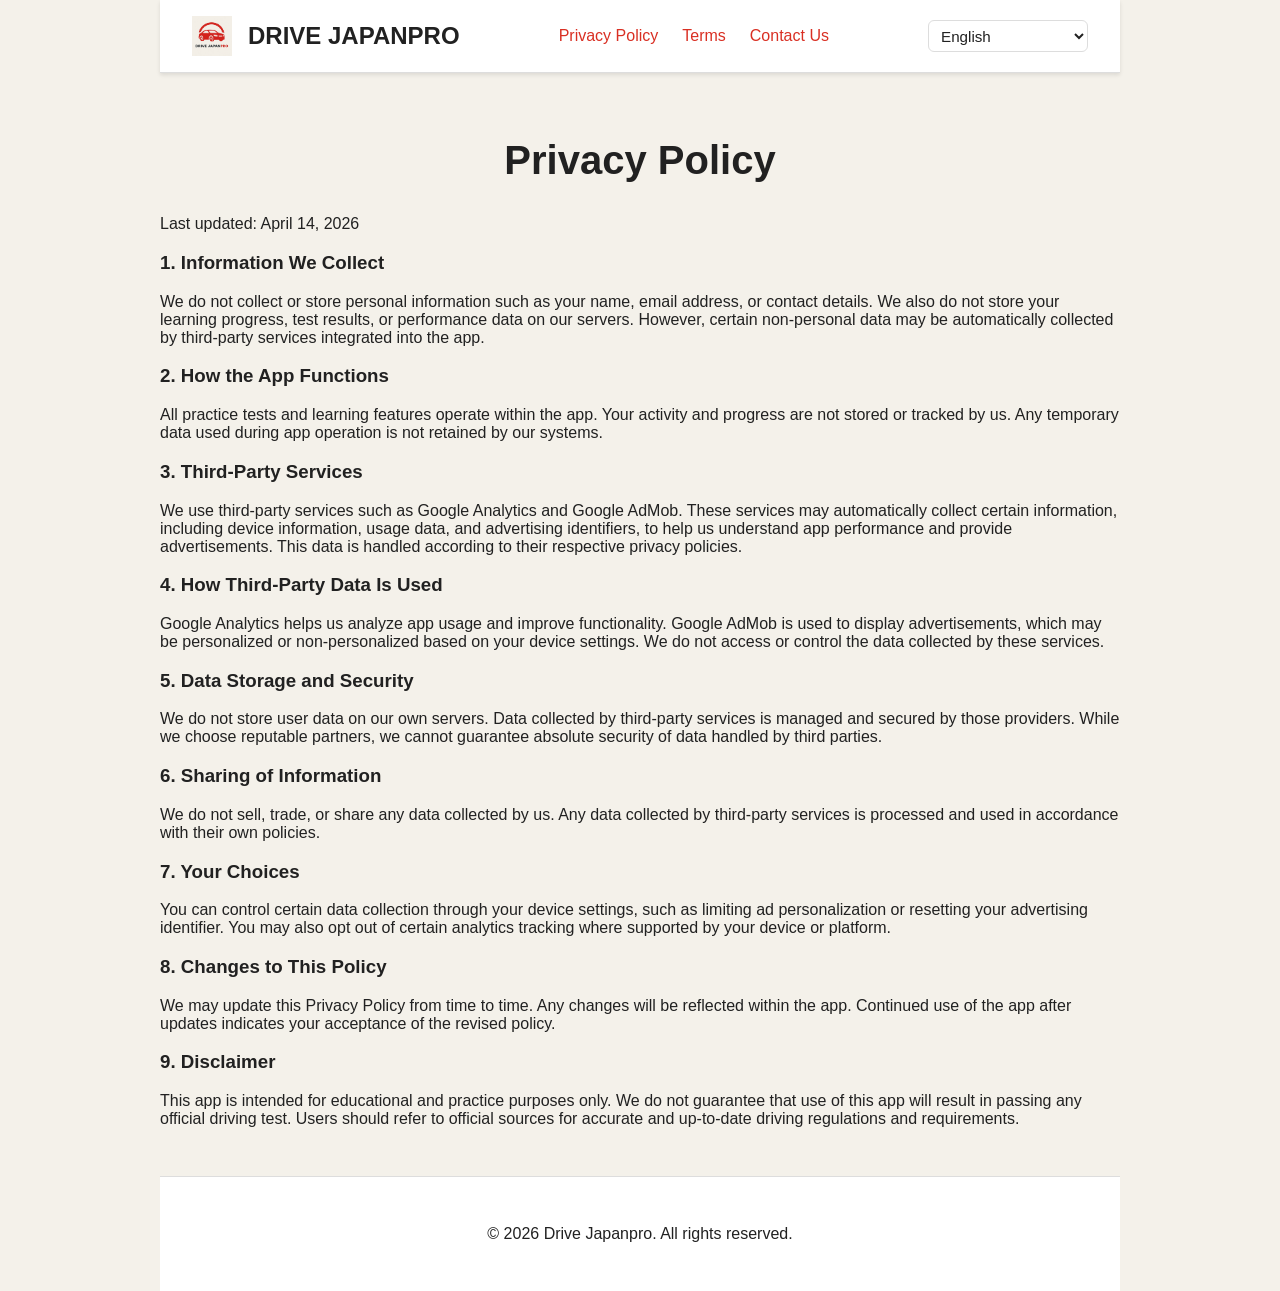
<file: privacy.html>
<!DOCTYPE html>
<html lang="en">
<head>
    <meta charset="UTF-8">
    <meta name="viewport" content="width=device-width, initial-scale=1.0">
    <title>Privacy Policy - DRIVE JAPANPRO</title>
    <link rel="stylesheet" href="style.css">
</head>
<body data-title-key="docTitlePrivacy">
    <div class="container">
        <header>
            <nav>
                <div class="logo">
                    <img src="../logo.png" alt="DRIVE JAPANPRO Logo">
                    <h1><a href="index.html">DRIVE JAPANPRO</a></h1>
                </div>
                <ul class="desktop-nav">
                    <li><a href="privacy.html" data-i18n="navPrivacy">Privacy Policy</a></li>
                    <li><a href="terms.html" data-i18n="navTerms">Terms</a></li>
                    <li><a href="contact.html" data-i18n="navContact">Contact Us</a></li>
                </ul>
                <select id="djp-lang-switcher" class="lang-switcher" aria-label="Language">
                    <option value="en">English</option>
                    <option value="ja">日本語</option>
                    <option value="ne">नेपाली</option>
                    <option value="hi">हिन्दी</option>
                    <option value="si">සිංහල</option>
                    <option value="ur">اردو</option>
                    <option value="vi">Tiếng Việt</option>
                    <option value="km">ខ្មែរ</option>
                    <option value="my">မြန်မာ</option>
                    <option value="id">Bahasa Indonesia</option>
                    <option value="es">Español</option>
                    <option value="pt">Português</option>
                    <option value="tl">Filipino</option>
                    <option value="fa">فارسی</option>
                </select>
            </nav>
        </header>
        <ul class="mobile-nav">
            <li><a href="privacy.html" data-i18n="navPrivacyM">Privacy policy</a></li>
            <li><a href="terms.html" data-i18n="navTerms">Terms</a></li>
            <li><a href="contact.html" data-i18n="navContactM">Contact us</a></li>
        </ul>

        <main>
            <section>
                <div id="privacy-content">
                    <h2>Privacy Policy</h2>
                    <p>Last updated: April 14, 2026</p>
                    <h3>1. Information We Collect</h3>
                    <p>We do not collect or store personal information such as your name, email address, or contact details. We also do not store your learning progress, test results, or performance data on our servers. However, certain non-personal data may be automatically collected by third-party services integrated into the app.</p>
                    <h3>2. How the App Functions</h3>
                    <p>All practice tests and learning features operate within the app. Your activity and progress are not stored or tracked by us. Any temporary data used during app operation is not retained by our systems.</p>
                    <h3>3. Third-Party Services</h3>
                    <p>We use third-party services such as Google Analytics and Google AdMob. These services may automatically collect certain information, including device information, usage data, and advertising identifiers, to help us understand app performance and provide advertisements. This data is handled according to their respective privacy policies.</p>
                    <h3>4. How Third-Party Data Is Used</h3>
                    <p>Google Analytics helps us analyze app usage and improve functionality. Google AdMob is used to display advertisements, which may be personalized or non-personalized based on your device settings. We do not access or control the data collected by these services.</p>
                    <h3>5. Data Storage and Security</h3>
                    <p>We do not store user data on our own servers. Data collected by third-party services is managed and secured by those providers. While we choose reputable partners, we cannot guarantee absolute security of data handled by third parties.</p>
                    <h3>6. Sharing of Information</h3>
                    <p>We do not sell, trade, or share any data collected by us. Any data collected by third-party services is processed and used in accordance with their own policies.</p>
                    <h3>7. Your Choices</h3>
                    <p>You can control certain data collection through your device settings, such as limiting ad personalization or resetting your advertising identifier. You may also opt out of certain analytics tracking where supported by your device or platform.</p>
                    <h3>8. Changes to This Policy</h3>
                    <p>We may update this Privacy Policy from time to time. Any changes will be reflected within the app. Continued use of the app after updates indicates your acceptance of the revised policy.</p>
                    <h3>9. Disclaimer</h3>
                    <p>This app is intended for educational and practice purposes only. We do not guarantee that use of this app will result in passing any official driving test. Users should refer to official sources for accurate and up-to-date driving regulations and requirements.</p>
                </div>
            </section>
        </main>

        <footer>
            <p data-i18n="footerRights">&copy; 2026 Drive Japanpro. All rights reserved.</p>
        </footer>
    </div>

    <script src="legal.js"></script>
    <script src="i18n.js"></script>
</body>
</html>
</file>
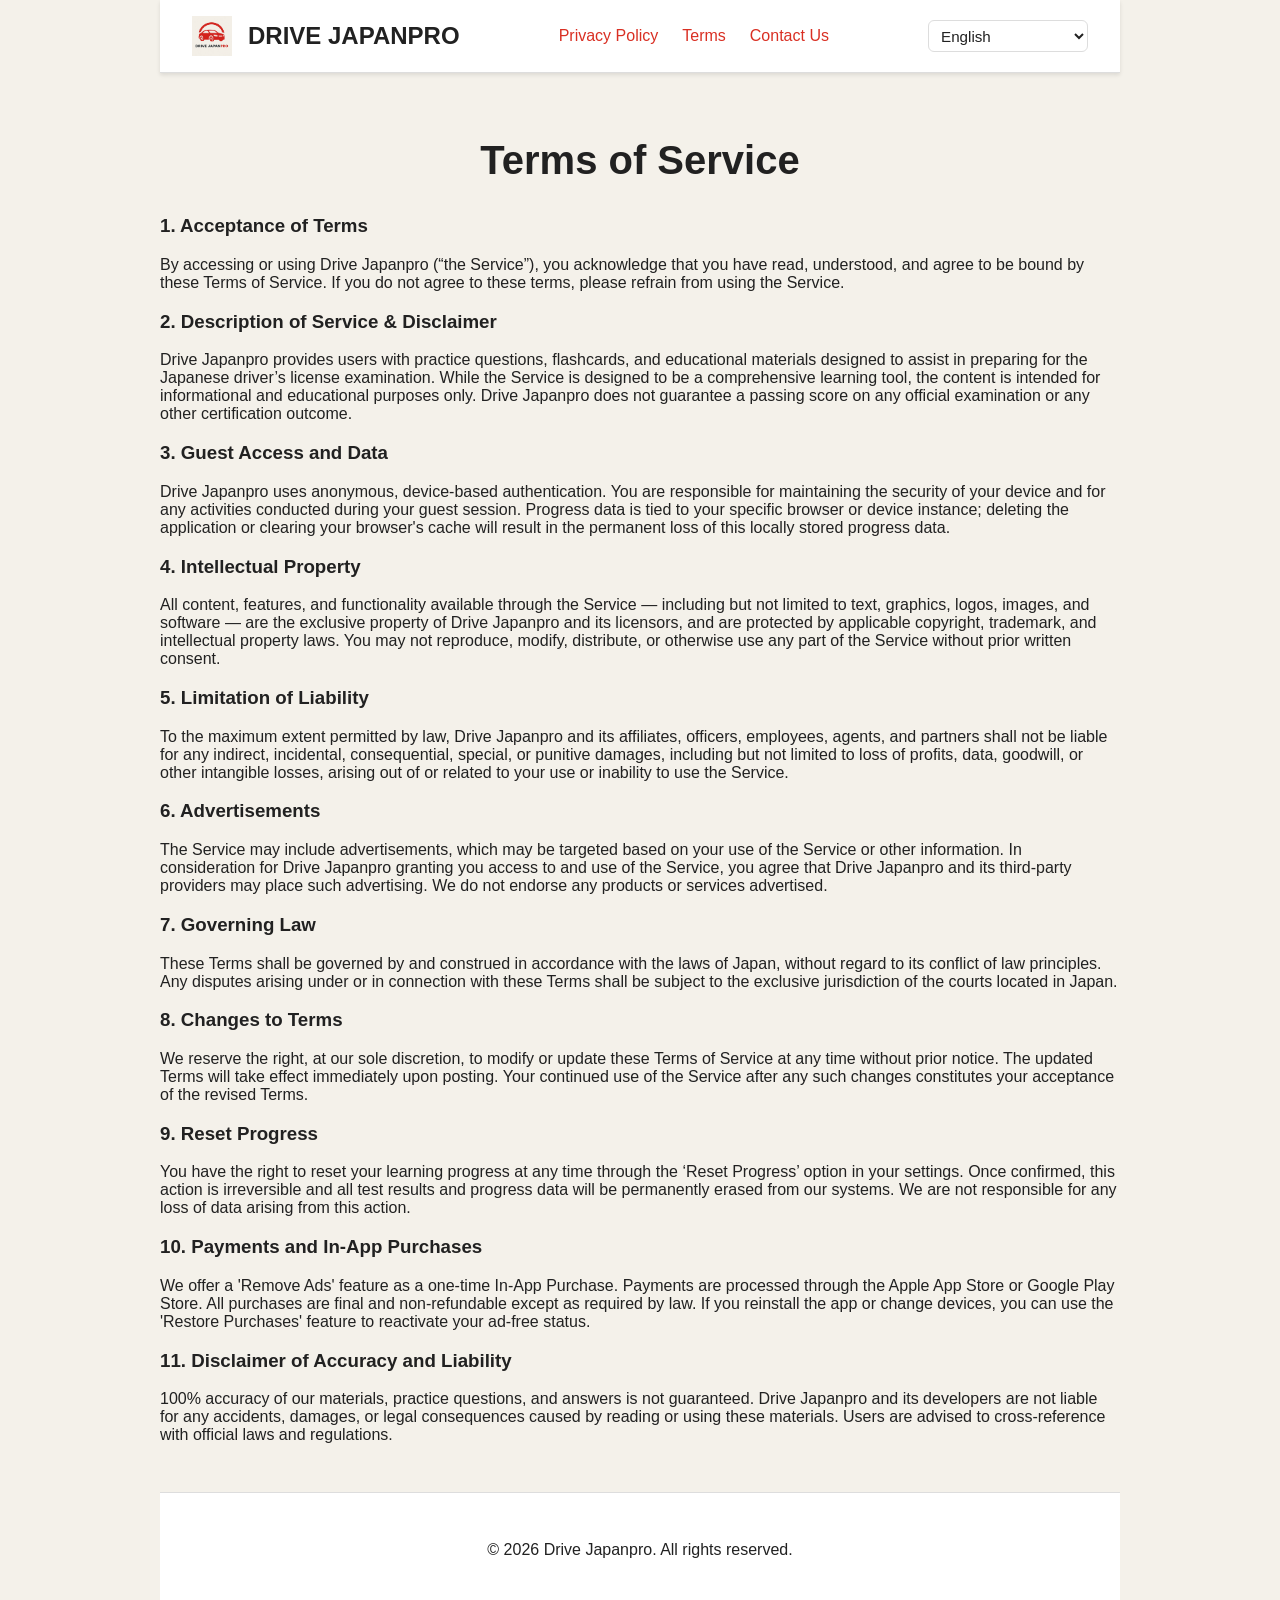
<file: terms.html>
<!DOCTYPE html>
<html lang="en">
<head>
    <meta charset="UTF-8">
    <meta name="viewport" content="width=device-width, initial-scale=1.0">
    <title>Terms of Service - DRIVE JAPANPRO</title>
    <link rel="stylesheet" href="style.css">
</head>
<body data-title-key="docTitleTerms">
    <div class="container">
        <header>
            <nav>
                <div class="logo">
                    <img src="../logo.png" alt="DRIVE JAPANPRO Logo">
                    <h1><a href="index.html">DRIVE JAPANPRO</a></h1>
                </div>
                <ul class="desktop-nav">
                    <li><a href="privacy.html" data-i18n="navPrivacy">Privacy Policy</a></li>
                    <li><a href="terms.html" data-i18n="navTerms">Terms</a></li>
                    <li><a href="contact.html" data-i18n="navContact">Contact Us</a></li>
                </ul>
                <select id="djp-lang-switcher" class="lang-switcher" aria-label="Language">
                    <option value="en">English</option>
                    <option value="ja">日本語</option>
                    <option value="ne">नेपाली</option>
                    <option value="hi">हिन्दी</option>
                    <option value="si">සිංහල</option>
                    <option value="ur">اردو</option>
                    <option value="vi">Tiếng Việt</option>
                    <option value="km">ខ្មែរ</option>
                    <option value="my">မြန်မာ</option>
                    <option value="id">Bahasa Indonesia</option>
                    <option value="es">Español</option>
                    <option value="pt">Português</option>
                    <option value="tl">Filipino</option>
                    <option value="fa">فارسی</option>
                </select>
            </nav>
        </header>
        <ul class="mobile-nav">
            <li><a href="privacy.html" data-i18n="navPrivacyM">Privacy policy</a></li>
            <li><a href="terms.html" data-i18n="navTerms">Terms</a></li>
            <li><a href="contact.html" data-i18n="navContactM">Contact us</a></li>
        </ul>

        <main>
            <section>
                <div id="terms-content">
                    <h2>Terms of Service</h2>
                    <h3>1. Acceptance of Terms</h3>
                    <p>By accessing or using Drive Japanpro (“the Service”), you acknowledge that you have read, understood, and agree to be bound by these Terms of Service. If you do not agree to these terms, please refrain from using the Service.</p>
                    <h3>2. Description of Service &amp; Disclaimer</h3>
                    <p>Drive Japanpro provides users with practice questions, flashcards, and educational materials designed to assist in preparing for the Japanese driver’s license examination. While the Service is designed to be a comprehensive learning tool, the content is intended for informational and educational purposes only. Drive Japanpro does not guarantee a passing score on any official examination or any other certification outcome.</p>
                    <h3>3. Guest Access and Data</h3>
                    <p>Drive Japanpro uses anonymous, device-based authentication. You are responsible for maintaining the security of your device and for any activities conducted during your guest session. Progress data is tied to your specific browser or device instance; deleting the application or clearing your browser's cache will result in the permanent loss of this locally stored progress data.</p>
                    <h3>4. Intellectual Property</h3>
                    <p>All content, features, and functionality available through the Service — including but not limited to text, graphics, logos, images, and software — are the exclusive property of Drive Japanpro and its licensors, and are protected by applicable copyright, trademark, and intellectual property laws. You may not reproduce, modify, distribute, or otherwise use any part of the Service without prior written consent.</p>
                    <h3>5. Limitation of Liability</h3>
                    <p>To the maximum extent permitted by law, Drive Japanpro and its affiliates, officers, employees, agents, and partners shall not be liable for any indirect, incidental, consequential, special, or punitive damages, including but not limited to loss of profits, data, goodwill, or other intangible losses, arising out of or related to your use or inability to use the Service.</p>
                    <h3>6. Advertisements</h3>
                    <p>The Service may include advertisements, which may be targeted based on your use of the Service or other information. In consideration for Drive Japanpro granting you access to and use of the Service, you agree that Drive Japanpro and its third-party providers may place such advertising. We do not endorse any products or services advertised.</p>
                    <h3>7. Governing Law</h3>
                    <p>These Terms shall be governed by and construed in accordance with the laws of Japan, without regard to its conflict of law principles. Any disputes arising under or in connection with these Terms shall be subject to the exclusive jurisdiction of the courts located in Japan.</p>
                    <h3>8. Changes to Terms</h3>
                    <p>We reserve the right, at our sole discretion, to modify or update these Terms of Service at any time without prior notice. The updated Terms will take effect immediately upon posting. Your continued use of the Service after any such changes constitutes your acceptance of the revised Terms.</p>
                    <h3>9. Reset Progress</h3>
                    <p>You have the right to reset your learning progress at any time through the ‘Reset Progress’ option in your settings. Once confirmed, this action is irreversible and all test results and progress data will be permanently erased from our systems. We are not responsible for any loss of data arising from this action.</p>
                    <h3>10. Payments and In-App Purchases</h3>
                    <p>We offer a 'Remove Ads' feature as a one-time In-App Purchase. Payments are processed through the Apple App Store or Google Play Store. All purchases are final and non-refundable except as required by law. If you reinstall the app or change devices, you can use the 'Restore Purchases' feature to reactivate your ad-free status.</p>
                    <h3>11. Disclaimer of Accuracy and Liability</h3>
                    <p>100% accuracy of our materials, practice questions, and answers is not guaranteed. Drive Japanpro and its developers are not liable for any accidents, damages, or legal consequences caused by reading or using these materials. Users are advised to cross-reference with official laws and regulations.</p>
                </div>
            </section>
        </main>

        <footer>
            <p data-i18n="footerRights">&copy; 2026 Drive Japanpro. All rights reserved.</p>
        </footer>
    </div>

    <script src="legal.js"></script>
    <script src="i18n.js"></script>
</body>
</html>
</file>
<file: style.css>
body {
    font-family: -apple-system, BlinkMacSystemFont, "Segoe UI", Roboto, Helvetica, Arial, sans-serif;
    margin: 0;
    background-color: #f4f1ea;
    color: #212121;
}

.container {
    max-width: 960px;
    margin: 0 auto;
    padding: 0 1rem;
}

header {
    background-color: #ffffff;
    padding: 1rem 2rem; 
    border-bottom: 1px solid #ddd;
    box-shadow: 0 2px 4px rgba(0, 0, 0, 0.1);
}

nav {
    display: flex;
    justify-content: space-between;
    align-items: center;
}

.logo {
    display: flex;
    align-items: center;
}

.logo img {
    height: 40px;
    margin-right: 1rem;
}

h1 {
    font-size: 1.5rem;
    margin: 0;
}

h1 a {
    color: #212121;
    text-decoration: none;
}

ul {
    list-style: none;
    margin: 0;
    padding: 0;
    display: flex;
}

li {
    margin-left: 1.5rem;
}

a {
    text-decoration: none;
    color: #d92f23;
    transition: color 0.3s ease;
}

a:hover {
    color: #212121;
}

#hero {
    text-align: center;
    padding: 3rem 0;
}

.hero-content h2 {
    font-size: 3rem;
    margin-bottom: 1rem;
}

.hero-content p {
    font-size: 1.2rem;
    margin-bottom: 1rem;
    max-width: 600px;
    margin-left: auto;
    margin-right: auto;
}

.app-store-links {
    margin-top: 2rem;
}

.app-store-links img {
    height: 50px;
    margin: 0.5rem;
    transition: transform 0.3s ease;
}

.app-store-links img:hover {
    transform: scale(1.05);
}

section {
    padding: 2rem 0;
}

h2 {
    text-align: center;
    font-size: 2.5rem;
    margin-bottom: 2rem;
}

.feature-list, .language-list {
    display: grid;
    grid-template-columns: repeat(auto-fit, minmax(280px, 1fr));
    gap: 1.5rem;
}

.feature-item, .language-item {
    background-color: #ffffff;
    padding: 1.5rem;
    border-radius: 10px;
    text-align: center;
    box-shadow: 0 4px 8px rgba(0, 0, 0, 0.05);
    transition: transform 0.3s ease;
}

.feature-item:hover, .language-item:hover {
    transform: translateY(-5px);
}

.feature-item h3 {
    font-size: 1.5rem;
    margin-bottom: 1rem;
}

.language-item span {
    font-size: 3rem;
    display: block;
    margin-bottom: 1rem;
}

.social-links {
    text-align: center;
}

.social-links a {
    display: inline-block;
    margin: 0 1rem;
}

.social-links img {
    height: 40px;
    width: 40px;
    transition: transform 0.3s ease;
}

.social-links img:hover {
    transform: scale(1.1);
}

footer {
    text-align: center;
    padding: 2rem 0;
    background-color: #ffffff;
    border-top: 1px solid #ddd;
}

.mobile-nav {
    display: none;
}


/* Media Queries */
@media (max-width: 768px) {
    .hero-content h2 {
        font-size: 2.5rem;
    }

    .hero-content p {
        font-size: 1rem;
    }

    .feature-list, .language-list {
        grid-template-columns: 1fr;
    }

    .app-store-links img {
        height: 40px;
    }

    .desktop-nav {
        display: none;
    }

    .mobile-nav {
        display: flex;
        justify-content: space-around;
        padding: 1rem 0;
        background: #f4f1ea;
    }
    
    .logo h1 {
        white-space: nowrap;
    }
    
    .mobile-nav li {
        margin: 0;
    }
}

/* Language switcher (i18n) */
.lang-switcher {
    margin-left: 1.5rem;
    padding: 0.35rem 0.5rem;
    font-size: 0.95rem;
    font-family: inherit;
    color: #212121;
    background-color: #ffffff;
    border: 1px solid #ddd;
    border-radius: 6px;
    max-width: 12rem;
}

[dir="rtl"] .lang-switcher {
    margin-left: 0;
    margin-right: 1.5rem;
}

[dir="rtl"] li {
    margin-left: 0;
    margin-right: 1.5rem;
}

/* Header overflow fix (mobile): keep logo + title + language switcher inside the viewport */
header {
    max-width: 100%;
}

nav {
    flex-wrap: wrap;
    max-width: 100%;
}

.logo {
    min-width: 0;
}

.lang-switcher {
    flex-shrink: 1;
    min-width: 0;
    text-overflow: ellipsis;
}

@media (max-width: 640px) {
    header {
        padding: 0.75rem 1rem;
    }

    nav {
        row-gap: 0.5rem;
    }

    .logo img {
        height: 32px;
        margin-right: 0.5rem;
    }

    .logo h1 {
        font-size: 1.15rem;
    }

    .lang-switcher {
        margin-left: 0;
        margin-inline-start: auto;
        padding: 0.3rem 0.4rem;
        font-size: 0.9rem;
        max-width: 42vw;
    }

    [dir="rtl"] .lang-switcher {
        margin-right: 0;
        margin-inline-start: auto;
    }
}
</file>
